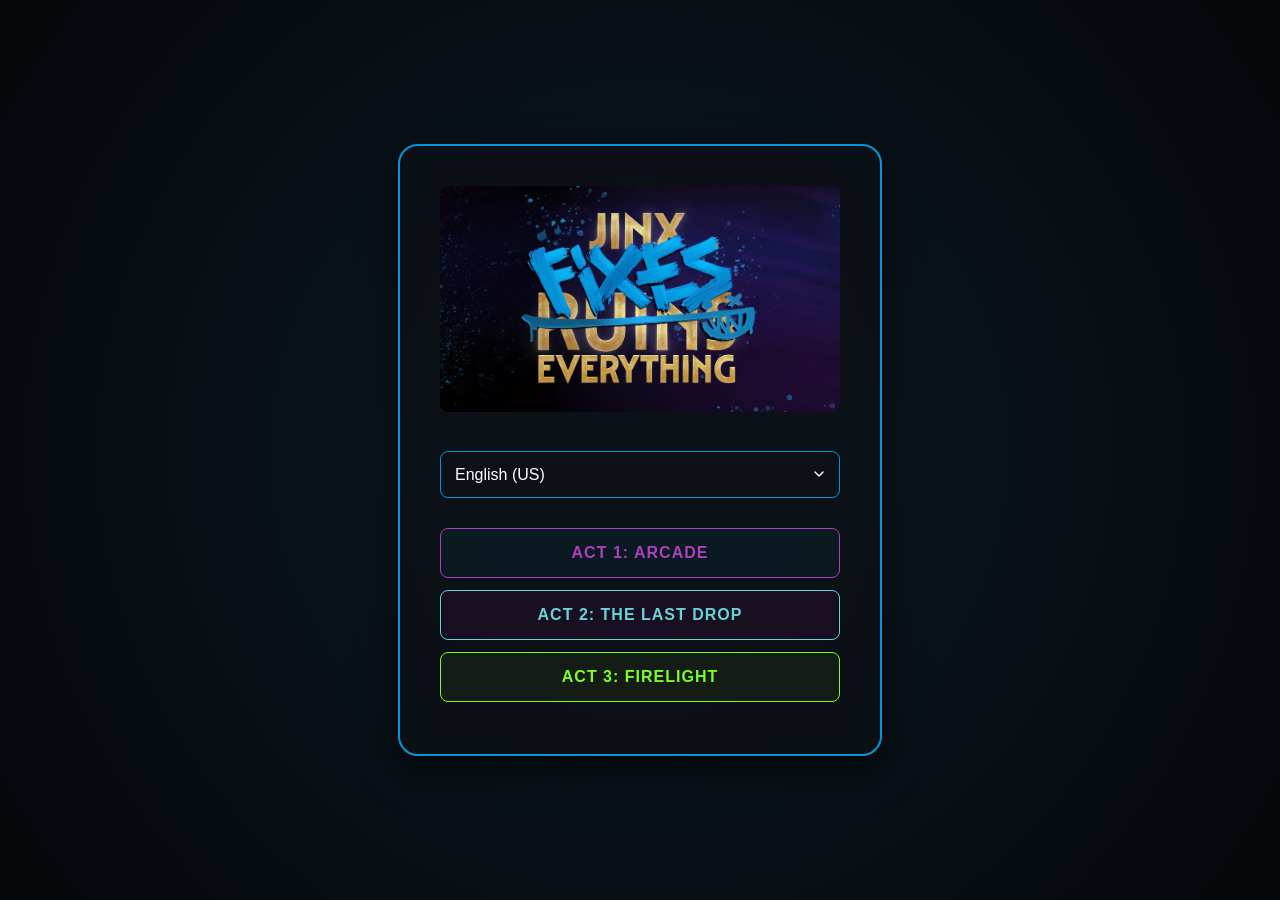
<file: index.html>
<!DOCTYPE html>
<html lang="en">
<head>
    <meta charset="UTF-8">
    <meta name="viewport" content="width=device-width, initial-scale=1.0, maximum-scale=1.0, user-scalable=no">
    <meta name="apple-mobile-web-app-capable" content="yes">
    <meta name="apple-mobile-web-app-status-bar-style" content="black-translucent">
    <link rel="icon" type="image/png" href="favicon.png">    
    <title>Jinx Fixes Everything</title>
    <style>
	:root {
            --jinx-main: #0796DA;
            --jinx-cyan: #69D4D8;
	    --jinx-pink: #AD40BC;
            --firelight: #7DFE26;
        }

        body, html { 
            margin: 0; padding: 0; width: 100%; height: 100%; 
            background: #000; overflow: hidden; font-family: 'Segoe UI', Roboto, sans-serif; 
        }

	#menu {
            display: flex; 
            flex-direction: column; 
            justify-content: center; 
            align-items: center;
            width: 100%; 
            height: 100%; 
            position: absolute; 
            z-index: 10;
            background: radial-gradient(circle at center, #0d1a25 0%, #05070a 100%);
        }

	.launcher {
            background: rgba(13, 17, 23, 0.9);
            padding: 40px;
            border-radius: 20px;
            border: 2px solid var(--jinx-main);
            text-align: center;
            width: 400px;
            box-shadow: 0 15px 40px rgba(0, 0, 0, 0.6);
            backdrop-filter: blur(12px);
        }

	.main-logo {
            width: 100%;
            height: auto;
            margin-bottom: 25px;
            border-radius: 8px;
            filter: none;
        }

        select {
            width: 100%; padding: 14px; margin: 10px 0;
            border-radius: 8px; border: 1px solid var(--jinx-main);
            background: #0d1117; color: #fff; font-size: 16px;
            outline: none; transition: 0.3s;
            cursor: pointer;
            appearance: none;
            background-image: url("data:image/svg+xml;charset=UTF-8,%3csvg xmlns='http://www.w3.org/2000/svg' viewBox='0 0 24 24' fill='none' stroke='white' stroke-width='2' stroke-linecap='round' stroke-linejoin='round'%3e%3cpolyline points='6 9 12 15 18 9'%3e%3c/polyline%3e%3c/svg%3e");
            background-repeat: no-repeat;
            background-position: right 12px center;
            background-size: 1em;
        }

        select:focus { 
            border-color: var(--jinx-main); 
            box-shadow: 0 0 12px rgba(4, 169, 235, 0.3); 
        }

	/* Act 1: Arcade (Cyan) */
	.btn {
            width: 100%; padding: 15px; margin: 12px 0;
            border-radius: 8px; border: 1px solid var(--jinx-pink);
            background: rgba(4, 169, 235, 0.05); color: var(--jinx-pink);
            cursor: pointer; font-weight: bold; text-transform: uppercase;
            transition: all 0.25s ease-out; 
            display: block; text-decoration: none;
            box-sizing: border-box;
            letter-spacing: 1px;
        }

        .btn:hover {
            background: var(--jinx-pink);
            color: #000;
            box-shadow: 0 0 20px rgba(4, 169, 235, 0.4);
            transform: translateY(-2px);
        }

	/* Act 2: The Last Drop (Pink) */
        .btn-act2 { 
            border-color: var(--jinx-cyan); 
            color: var(--jinx-cyan); 
            background: rgba(255, 0, 234, 0.05); 
        }
        .btn-act2:hover { 
            background: var(--jinx-cyan); 
            color: #000; 
            box-shadow: 0 0 20px rgba(255, 0, 234, 0.4); 
        }

        /* Act 3: Firelight (Green) */
        .btn-act3 { 
            border-color: var(--firelight); 
            color: var(--firelight); 
            background: rgba(166, 255, 0, 0.05); 
        }
        .btn-act3:hover { 
            background: var(--firelight); 
            color: #000; 
            box-shadow: 0 0 20px rgba(166, 255, 0, 0.4); 
        }

        #game-container { 
            display: none; 
            width: 100vw; 
            height: 100vh; 
            background: #000; 
            position: fixed; 
            top: 0; 
            left: 0; 
            z-index: 100; 
        }

        iframe { 
            width: 100%; 
            height: 100%; 
            border: none; 
            display: block;
        }
    </style>
</head>
<body>
    <div id="menu">
        <div class="launcher">
            <img src="logo.jpg" alt="Jinx Fixes Everything" class="main-logo">
            <select id="locale">
                <option value="en-us">English (US)</option>
                <option value="en-gb">English (UK)</option>
                <option value="fr-fr">Français (France)</option>
                <option value="de-de">Deutsch (Germany)</option>
                <option value="it-it">Italiano (Italy)</option>
                <option value="es-es">Español (Europe)</option>
                <option value="pl-pl">Polski (Poland)</option>
                <option value="cs-cz">Čeština (Czech)</option>
                <option value="hu-hu">Magyar (Hungary)</option>
                <option value="ro-ro">Română (Romania)</option>
                <option value="ru-ru">Русский (Russian)</option>
                <option value="el-gr">Ελληνικά (Greece)</option>
                <option value="zh-cn">简体中文 (Simplified)</option>
                <option value="zh-tw">繁體中文 (Traditional)</option>
                <option value="ja-jp">日本語 (Japan)</option>
                <option value="ko-kr">한국어 (Korea)</option>
                <option value="th-th">ไทย (Thailand)</option>
                <option value="vi-vn">Tiếng Việt (Vietnam)</option>
                <option value="en-sg">English (Singapore)</option>
                <option value="en-ph">English (Philippines)</option>
                <option value="pt-br">Português (Brazil)</option>
                <option value="es-mx">Español (Mexico)</option>
                <option value="es-ar">Español (Argentina)</option>
                <option value="tr-tr">Türkçe (Turkey)</option>
                <option value="ar-ae">العربية (UAE)</option>
            </select>
		<div style="margin-top: 20px;">
                <div class="btn" onclick="launch('arcade.html')">Act 1: Arcade</div>
                <div class="btn btn-act2" onclick="launch('lastdrop.html')">Act 2: The Last Drop</div>
                <div class="btn btn-act3" onclick="launch('firelight.html')">Act 3: Firelight</div>
            </div>
        </div>
    </div>

    <div id="game-container">
        <iframe id="game-frame" src="" allow="fullscreen"></iframe>
    </div>

    <script>
        const supportedLocales = [
            'ru-ru', 'en-us', 'en-gb', 'fr-fr', 'de-de', 'it-it', 'es-es', 
            'pl-pl', 'cs-cz', 'hu-hu', 'ro-ro', 'el-gr', 'zh-cn', 'zh-tw', 
            'ja-jp', 'ko-kr', 'th-th', 'vi-vn', 'en-sg', 'en-ph', 'pt-br', 
            'es-mx', 'es-ar', 'tr-tr', 'ar-ae'
        ];

        document.addEventListener('DOMContentLoaded', () => {
            const localeSelect = document.getElementById('locale');
            let savedLocale = localStorage.getItem('jinx_preferred_locale');

            if (!savedLocale) {
                const browserLang = navigator.language.toLowerCase();
                savedLocale = supportedLocales.find(loc => 
                    loc === browserLang || loc.startsWith(browserLang.split('-')[0])
                ) || 'en-us';
            }
            localeSelect.value = savedLocale;
        });

        function launch(page) {
            const localeSelect = document.getElementById('locale');
            const loc = localeSelect.value;
            localStorage.setItem('jinx_preferred_locale', loc);

            const menu = document.getElementById('menu');
            const container = document.getElementById('game-container');
            const frame = document.getElementById('game-frame');

            frame.onload = () => {
                try {
                   const currentPath = frame.contentWindow.location.pathname;

                   // If the iframe navigated to a locale path or root, close it
                   if (supportedLocales.some(loc => currentPath.includes(loc)) || currentPath === '/') {
                       exitGame();
                   }
                } catch (e) {
                    // If we hit a Cross-Origin error or a 404, it usually means
                    // the game tried to navigate away. Treat this as an "Exit".
                    exitGame();
                }
            };

            const docElm = document.documentElement;
            if (docElm.requestFullscreen) {
                docElm.requestFullscreen().catch(e => {
                    console.warn("Fullscreen request denied:", e);
                });
            }

            menu.style.display = 'none';
            container.style.display = 'block';
            frame.src = page + "?locale=" + loc;
        }

        function exitGame() {
            const menu = document.getElementById('menu');
            const container = document.getElementById('game-container');
            const frame = document.getElementById('game-frame');

            container.style.display = 'none';
            menu.style.display = 'flex';
            frame.src = "about:blank"; // Kill the WebGL instance to free RAM

            if (document.fullscreenElement) {
                document.exitFullscreen();
            }
        }
    </script>
</body>
</html>
</file>
